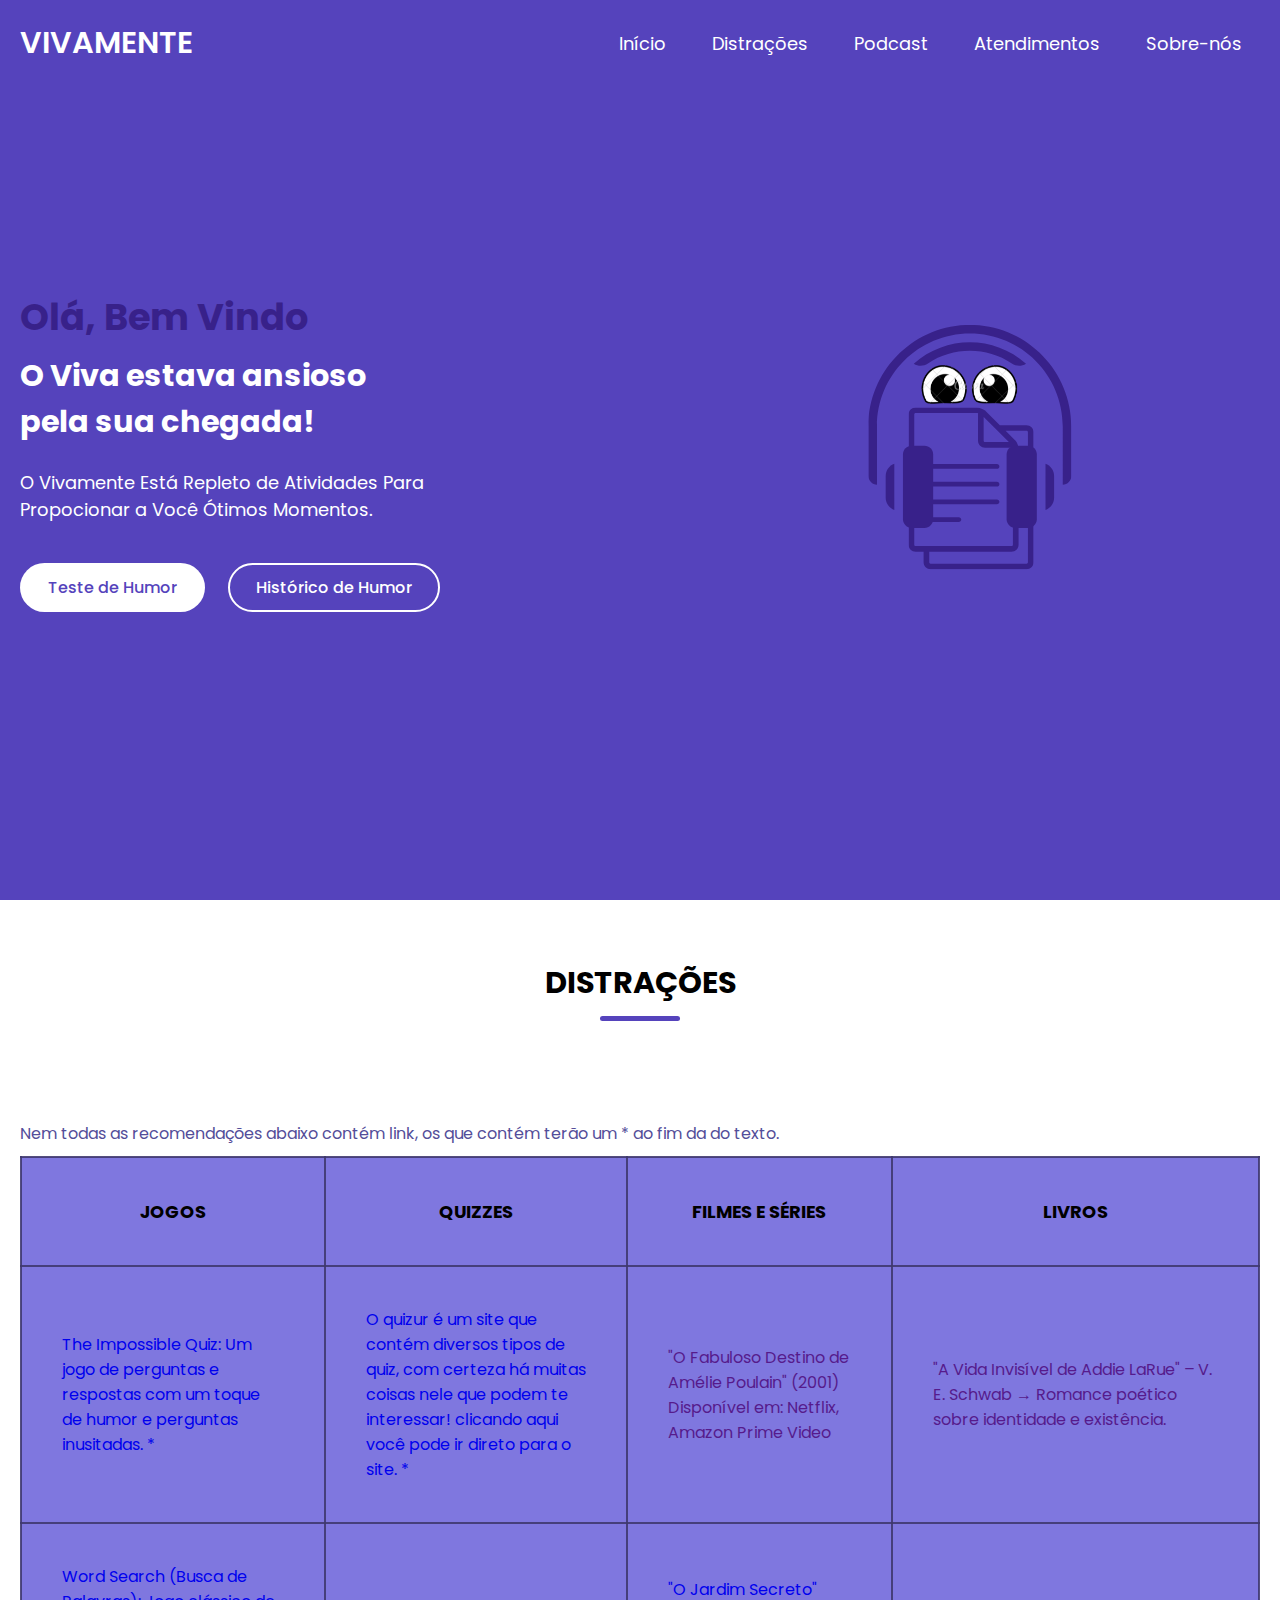
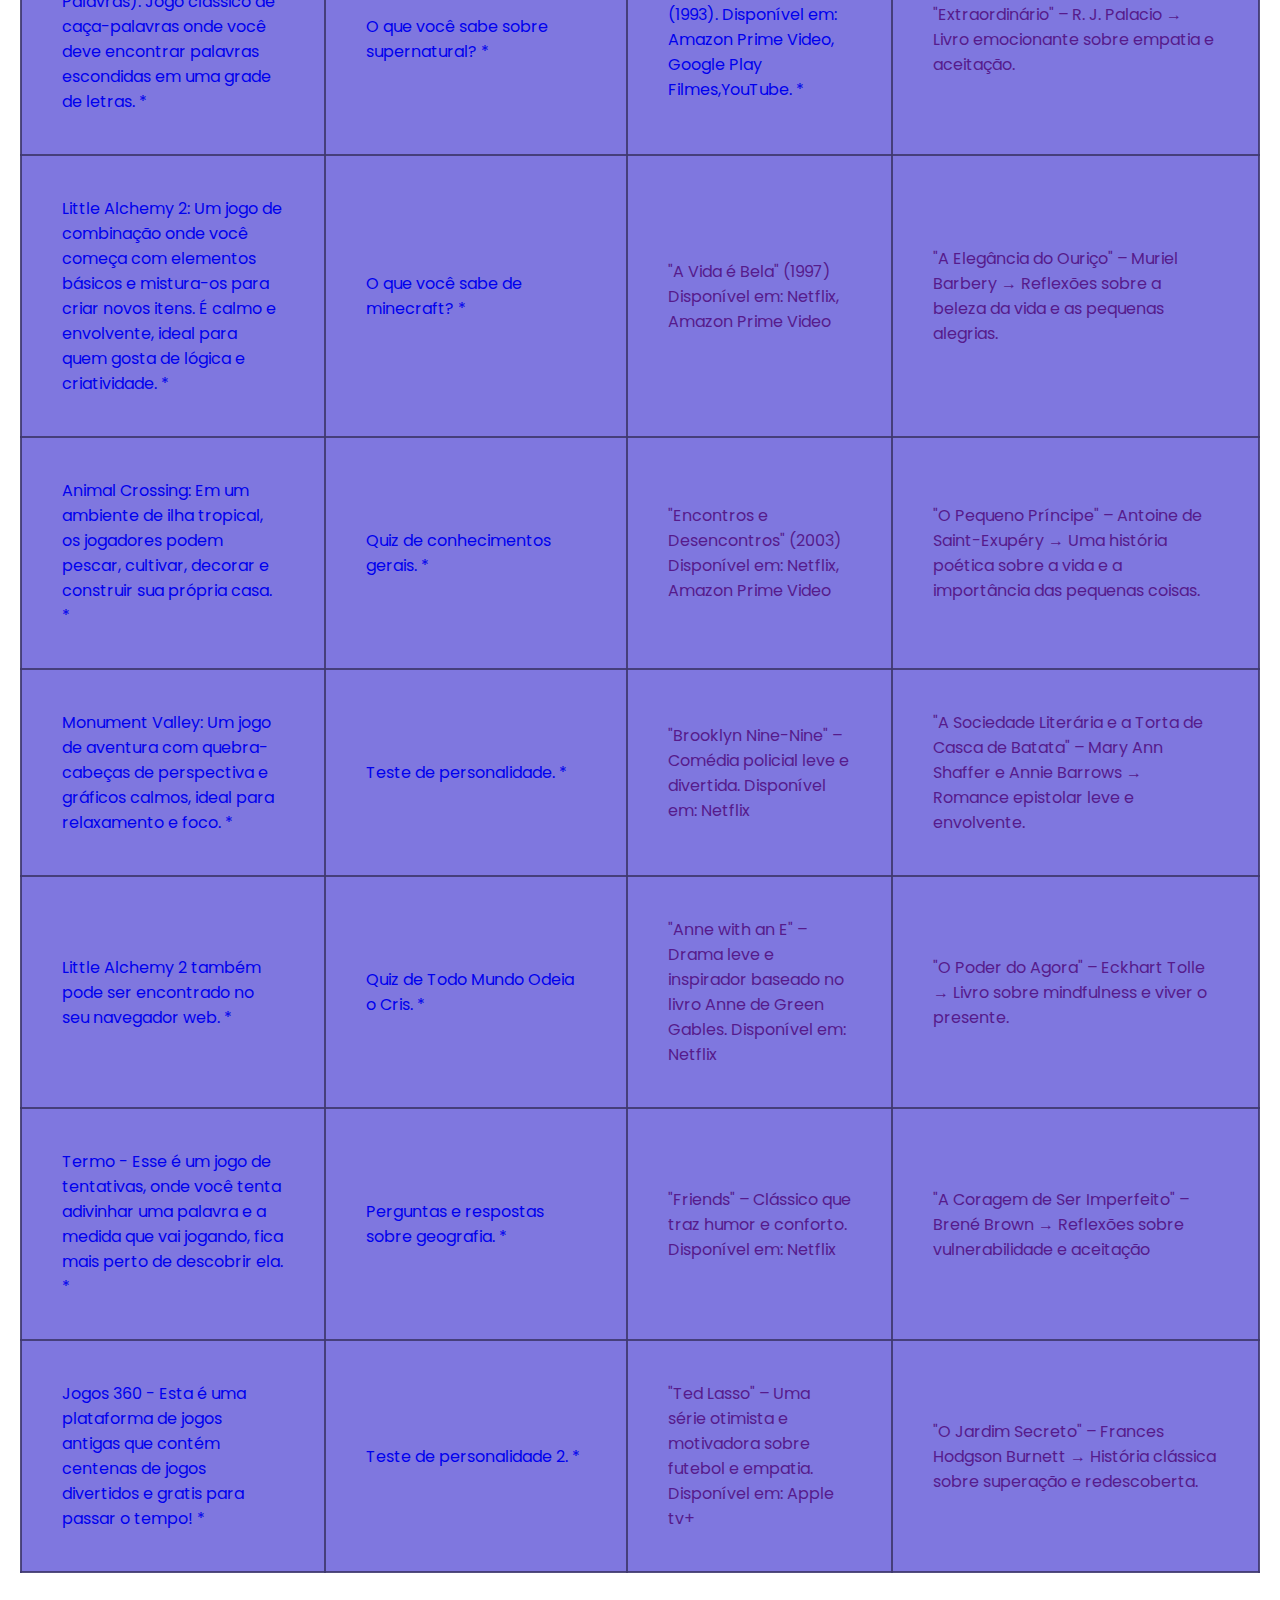
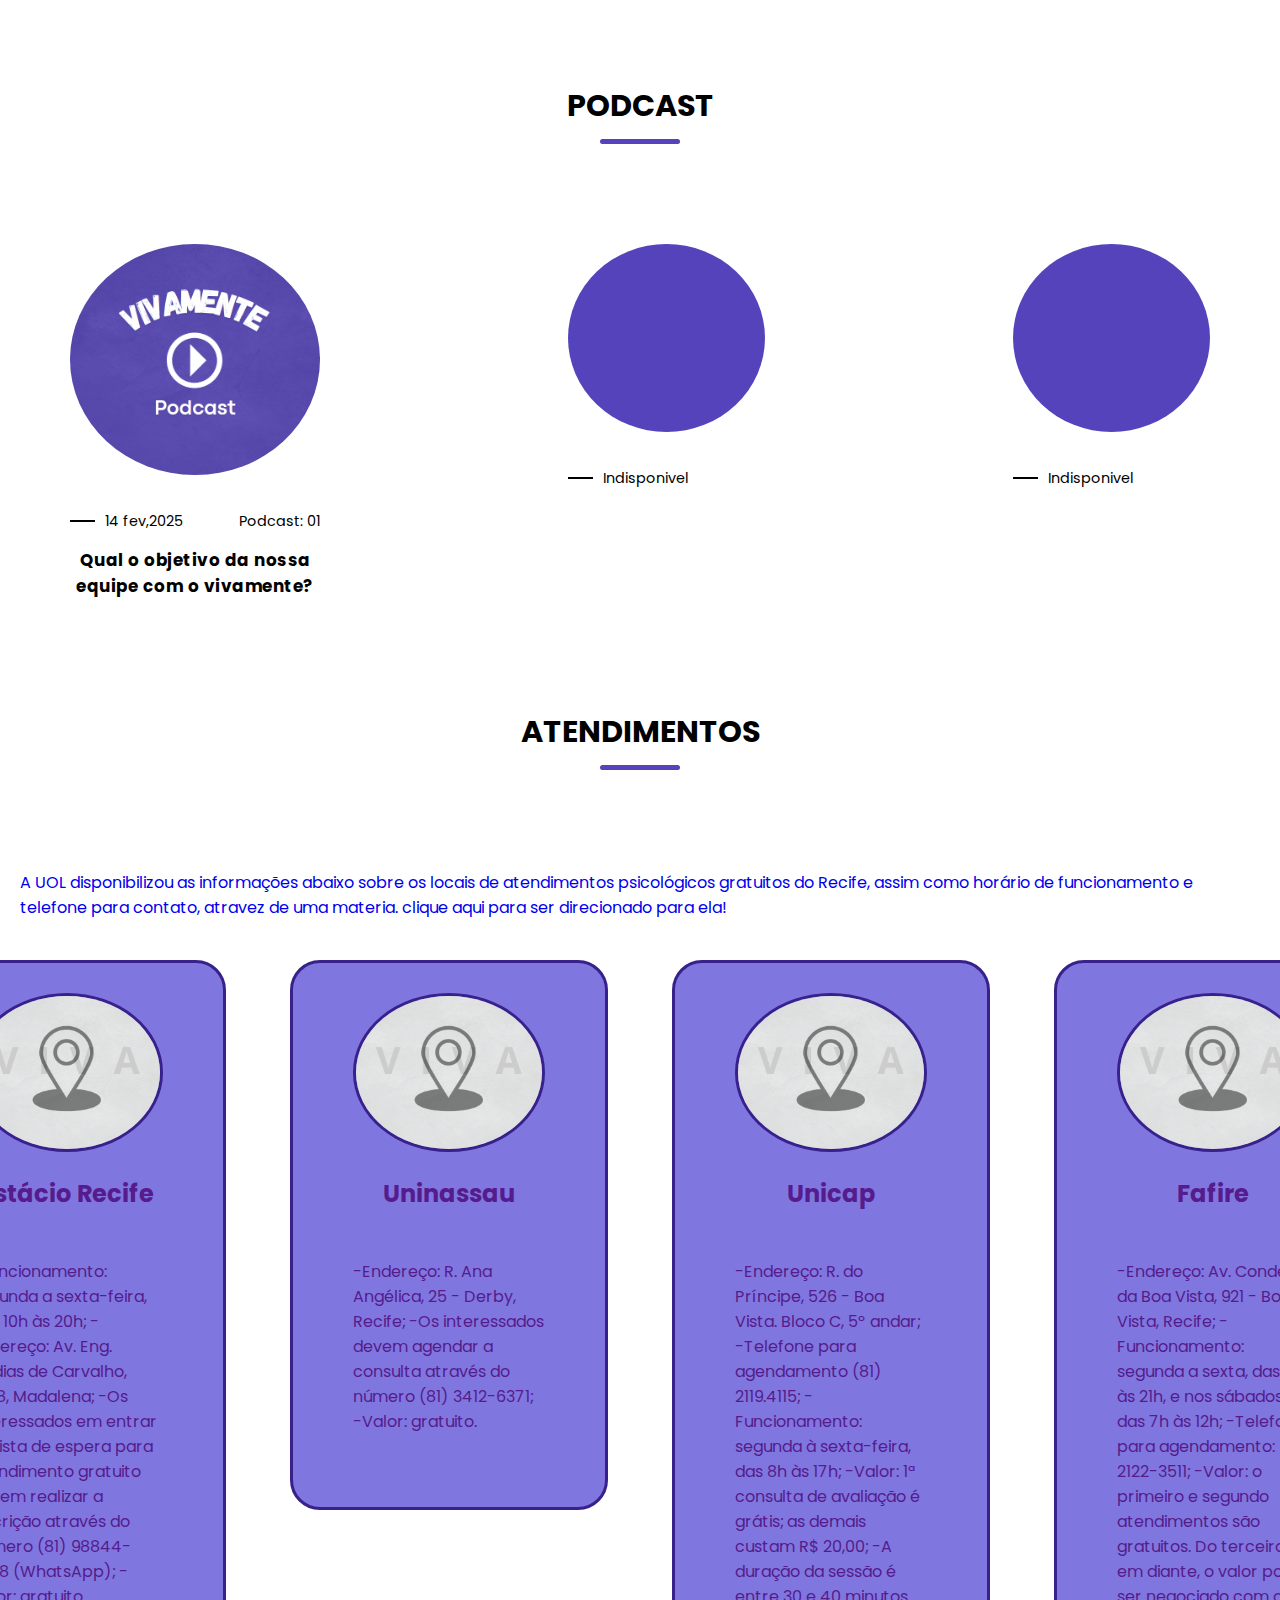
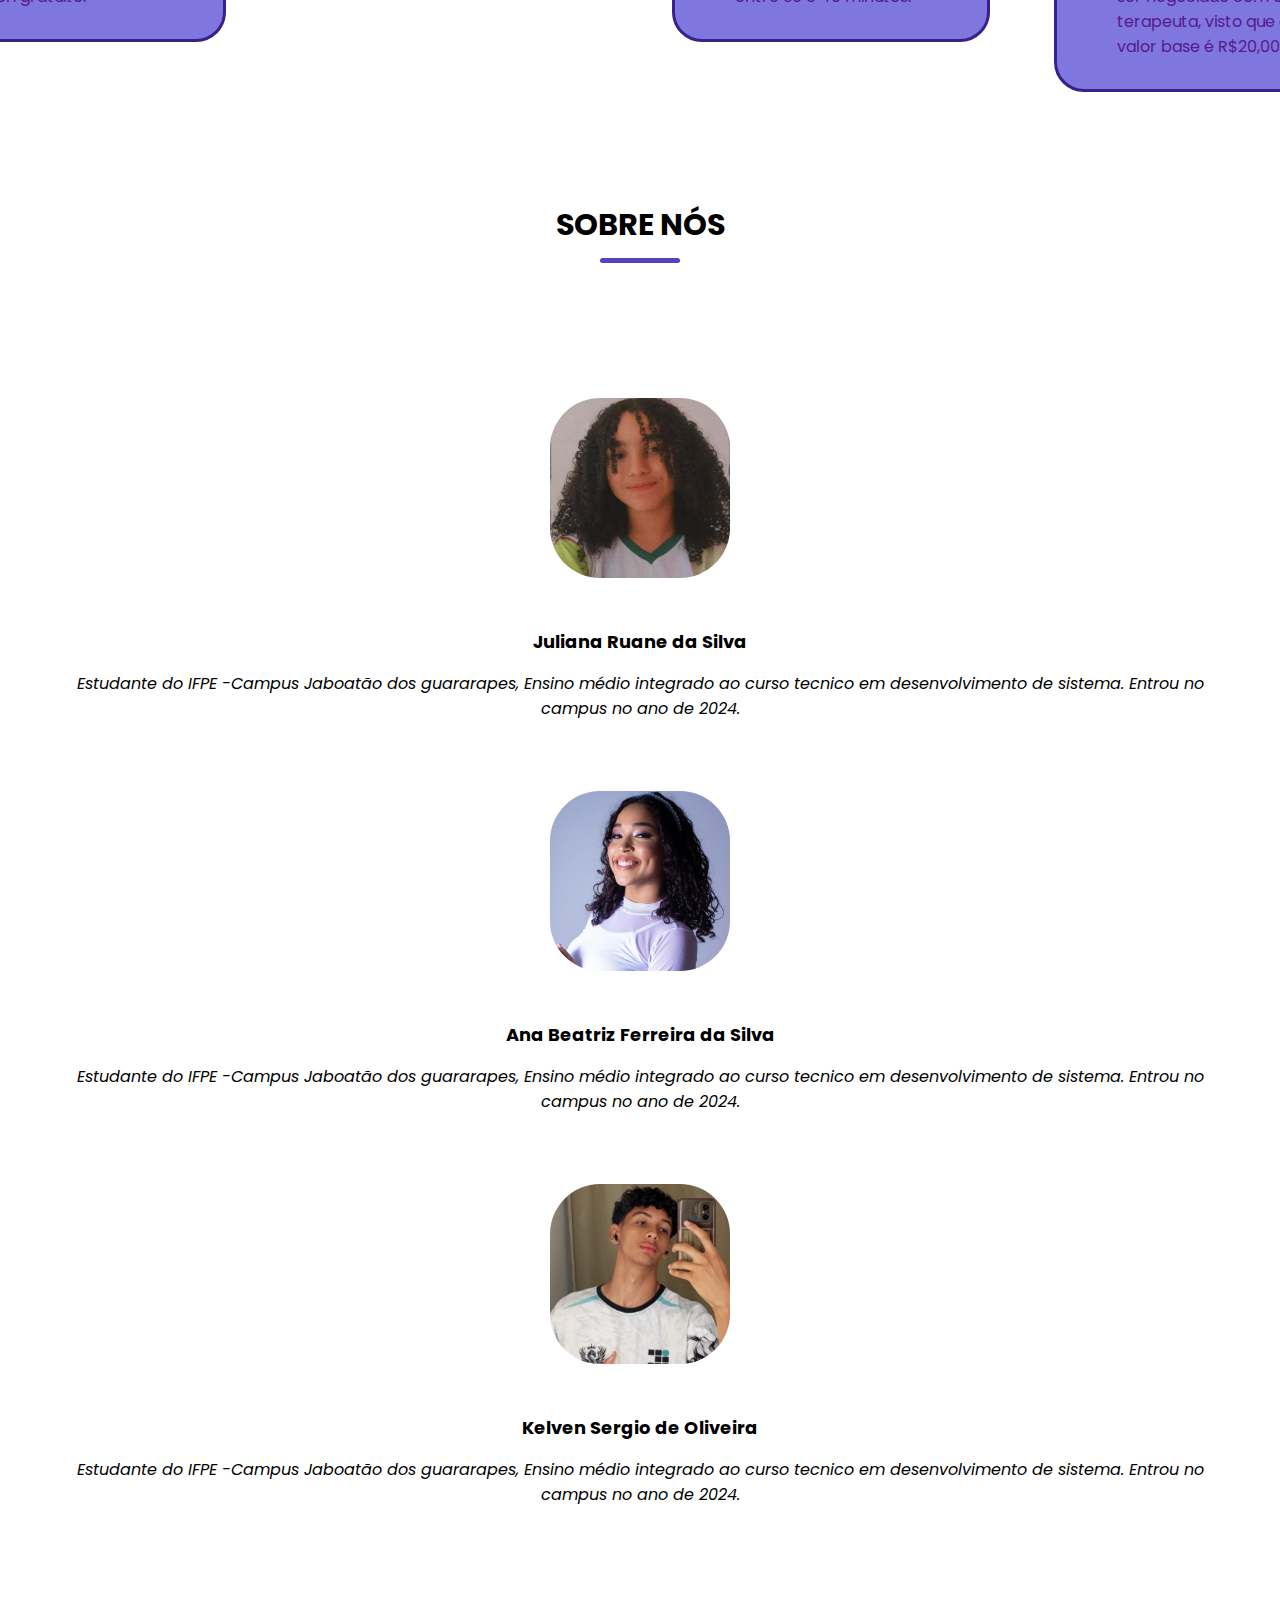
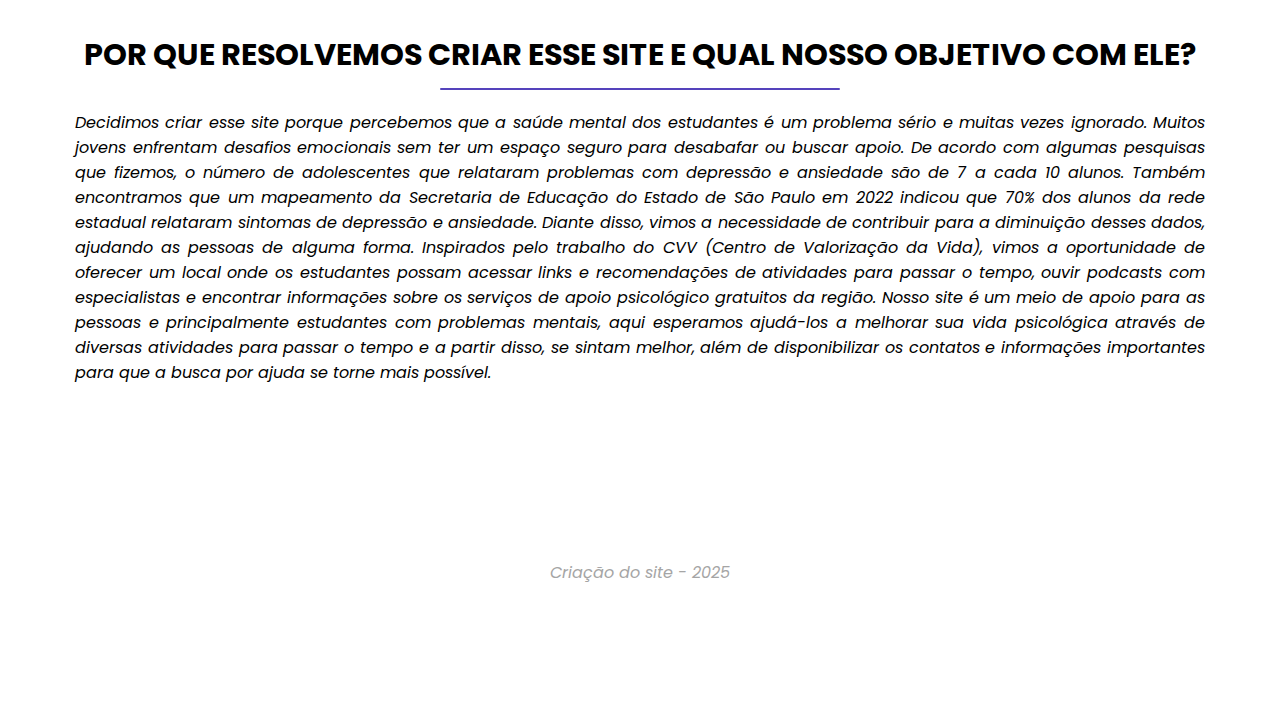
<file: index.html>
<!DOCTYPE html>
<html lang="en">
<head>
    <meta charset="UTF-8">
    <meta name="viewport" content="width=device-width, initial-scale=1.0">
    <title>Vivamente</title>
    <link rel="stylesheet" href="https://cdnjs.cloudflare.com/ajax/libs/font-awesome/6.6.0/css/all.min.css">
    <link rel="apple-touch-icon" sizes="180x180" href="/apple-touch-icon.png">
<link rel="icon" type="image/png" sizes="32x32" href="/favicon-32x32.png">
<link rel="icon" type="image/png" sizes="16x16" href="/favicon-16x16.png">
    <link rel="stylesheet" href="style.css">
</head>
<body>

    

    <!-- Header / Navbar -->
    <header>
<nav class="navbar section-content">
<a href="#Tela inicial" class="nav-logo">
<h2 class="logo-text">VIVAMENTE</h2>
</a>
<ul class="nav-menu">
<button id="menu-close-button" class="fas fa-times"></button>


    <li class="nav-item">
        <a href="#" class="nav-link">Início</a>
    </li>
    <li class="nav-item">
        <a href="#distração" class="nav-link">Distrações</a>
    </li>
    <li class="nav-item">
        <a href="#podcast" class="nav-link">Podcast</a>
    </li>
    <li class="nav-item">
        <a href="#atendimento" class="nav-link">Atendimentos</a>
    </li>
    <li class="nav-item">
        <a href="#about" class="nav-link">Sobre-nós</a>
    </li>

</ul>

<button id="menu-open-button" class="fas fa-bars"></button>

</nav>
    </header>

    
    <main>
<!-- Tela de início -->
<section class="hero-section">
    <div class="section-content">
        <div class="hero-details">
          <h2 class="title">Olá, Bem Vindo</h2>
          <h3 class="subtitle">O Viva estava ansioso pela sua chegada!</h3>
          <p class="description">O Vivamente Está Repleto de Atividades Para Propocionar a Você Ótimos Momentos.</p>

          <!--Butões-->
          <div class="buttons">
<a href="teste.html" class="button order-now">Teste de Humor</a>
<a href="#" class="button contact-us">Histórico de Humor</a>
          </div>
        </div>

        <div class="hero-image-wrapper">
            <img src="./img/viva.png" alt="Hero" class="hero-image">
        </div>
    </div>
</section>

<!--PARTE DE KELVEN-->



<!--seção Distrações-->

<section class="distracao-section" id="distração">
    <h2 class="section-title">Distrações</h2>
    <div class="section-content">
        <ul class="menu-list">


            <body>
               
        
                <table>
                    <caption>Nem todas as recomendações abaixo contém link, os que contém terão um * ao fim da do texto.</caption>
                    <thead>
                        <tr>
                            <th>JOGOS</th>
                            <th>QUIZZES</th>
                            <th>FILMES E SÉRIES</th>
                            <th>LIVROS</th>
                        
                           
            
                        </tr>
                    </thead>
            
                    
                      <tbody>
            
                        <tr>
                            <td><a href="https://www.crazygames.com/game/the-impossible-quiz" target="_blank">The Impossible Quiz: Um jogo de perguntas e respostas com um toque de humor e perguntas inusitadas. *
                                </a></td>
                            <td><a href="https://pt.quizur.com/" target="_blank">O quizur é um site que contém diversos tipos de quiz, com certeza há muitas coisas nele que podem te interessar! clicando aqui você pode ir direto para o site. *</a></td>
                            <td>"O Fabuloso Destino de Amélie Poulain" (2001)

                                Disponível em: Netflix, Amazon Prime Video</td>
                            <td>"A Vida Invisível de Addie LaRue" – V. E. Schwab → Romance poético sobre identidade e existência.
                            </td>
                        </tr>
                        <tr>
                            <td><a href="https://thewordsearch.com/" target="_blank">Word Search (Busca de Palavras): Jogo clássico de caça-palavras onde você deve encontrar palavras escondidas em uma grade de letras. *
                                </a></td>
                            <td><a href="https://pt.quizur.com/trivia/oq-voce-sabe-sobre-supernatural-1mNZm" target="_blank">O que você sabe sobre supernatural? * </a></td>
                            <td><a href="https://youtu.be/HcW8tlBUWUU?feature=shared" target="_blank">"O Jardim Secreto" (1993). 

                                Disponível em: Amazon Prime Video, Google Play Filmes,YouTube. *
                                </a></td>
                            <td>"Extraordinário" – R. J. Palacio → Livro emocionante sobre empatia e aceitação.
                                </td>
                        </tr>
                        <tr>
                            <td><a href="https://play.google.com/store/apps/details?id=com.recloak.littlealchemy2" target="_blank">Little Alchemy 2: Um jogo de combinação onde você começa com elementos básicos e mistura-os para criar novos itens. É calmo e envolvente, ideal para quem gosta de lógica e criatividade. *

                                </a></td>
                            <td><a href="https://pt.quizur.com/trivia/o-que-voce-sabe-de-minecraft-1maKN" target="_blank">O que você sabe de minecraft? *</a></td>
                            <td>"A Vida é Bela" (1997)

                                Disponível em: Netflix, Amazon Prime Video</td>
                            <td>"A Elegância do Ouriço" – Muriel Barbery → Reflexões sobre a beleza da vida e as pequenas alegrias.
                           </td>
                        </tr>
                        <tr>
                            <td><a href="https://animalcrossing.nintendo.com/new-horizons/" target="_blank">Animal Crossing: Em um ambiente de ilha tropical, os jogadores podem pescar, cultivar, decorar e construir sua própria casa. *
                                </a></td>
                            <td><a href="https://pt.quizur.com/trivia/hora-de-botar-cerebro-pra-funcionar-1mRLP" target="_blank">Quiz de conhecimentos gerais. *
                            </a></td>
                            <td>"Encontros e Desencontros" (2003)

                                Disponível em: Netflix, Amazon Prime Video</td>
                            <td>"O Pequeno Príncipe" – Antoine de Saint-Exupéry → Uma história poética sobre a vida e a importância das pequenas coisas.
                        </td>
                        </tr>
                        <tr>
                            <td><a href="https://play.google.com/store/apps/details?id=com.ustwo.monumentvalley" target="_blank">Monument Valley: Um jogo de aventura com quebra-cabeças de perspectiva e gráficos calmos, ideal para relaxamento e foco. *

                                
                                </a></td>
                            <td><a href="https://www.16personalities.com/br/teste-de-personalidade" target="_blank">Teste de personalidade. *
                            </a></td>
                            <td>"Brooklyn Nine-Nine" – Comédia policial leve e divertida.
                                Disponível em: Netflix </td>
                            <td>"A Sociedade Literária e a Torta de Casca de Batata" – Mary Ann Shaffer e Annie Barrows → Romance epistolar leve e envolvente.

                           </td>
                        </tr>
                        <tr>
                            <td><a href="https://littlealchemy2.com/" target="_blank">Little Alchemy 2 também pode ser encontrado no seu navegador web. *</a>

                            </td>
                            <td><a href="https://pt.quizur.com/trivia/todo-mundo-odeia-o-chris-1mVvG" target="_blank">Quiz de Todo Mundo Odeia o Cris. *
                            </a></td>
                            <td>"Anne with an E" – Drama leve e inspirador baseado no livro Anne de Green Gables.
                                Disponível em: Netflix</td>
                            <td>"O Poder do Agora" – Eckhart Tolle → Livro sobre mindfulness e viver o presente.

                            </td>
                        </tr>
                        <tr>
                            <td><a href="https://term.ooo/" target="_blank">Termo - Esse é um jogo de tentativas, onde você tenta adivinhar uma palavra e a medida que vai jogando, fica mais perto de descobrir ela. *
                                </a></td>
                            <td><a href="https://pt.quizur.com/list/geodesafios-jogo-de-perguntas-e-respostas-1nmBq#distração" target="_blank">Perguntas e respostas sobre geografia. *
                            </a></td>
                            <td>"Friends" – Clássico que traz humor e conforto.
                                Disponível em: Netflix </td>
                            <td>"A Coragem de Ser Imperfeito" – Brené Brown → Reflexões sobre vulnerabilidade e aceitação</td>
                        </tr>
                        <tr>
                            <td><a href="https://www.jogos360.com.br/" target="_blank"> Jogos 360 - Esta é uma plataforma de jogos antigas que contém centenas de jogos divertidos e gratis para passar o tempo! *
                                </a></td>
                            <td><a href="https://pt.quizur.com/quiz/qual-o-seu-temperamento-1ozET" target="_blank">Teste de personalidade 2. *</td>
                            <td>"Ted Lasso" – Uma série otimista e motivadora sobre futebol e empatia.
                                Disponível em: Apple tv+</td>
                            <td> "O Jardim Secreto" – Frances Hodgson Burnett → História clássica sobre superação e redescoberta. 
                            </td>
                        </tr>
            
                    </tbody>

                    <tfoot>

                    </tfoot>
                
                </table>
            </body>

     <!--  <li class="menu-item">
<h3 class="name">Jogos Online:</h3>
<p class="text">recomendação de jogos acessiveis e de sites confiavéis</p>
</li>

        <li class="menu-item">
            <h3 class="name">Quiz:</h3>
            <p class="text">recomendação de jogos acessiveis e de sites confiavéis</p>
            </li>

                    <li class="menu-item">
                        <h3 class="name">Filmes e Séries:</h3>
                        <p class="text">recomendação de jogos acessiveis e de sites confiavéis</p>
                          </li>

                          <li class="menu-item">
                            <h3 class="name">Livros:</h3>
                            <p class="text">recomendação de jogos acessiveis e de sites confiavéis</p>
                          </li>

                          <li class="menu-item">
                            <h3 class="name">Músicas:</h3>
                            <p class="text">recomendação de jogos acessiveis e de sites confiavéis</p>
                          </li>

                          <li class="menu-item">
                            <h3 class="name">Outros:</h3>
                            <p class="text">recomendação de jogos acessiveis e de sites confiavéis</p>
                          </li>
                        </section>-->

<!--Seção Podcast-->
<section class="podcast" id="podcast">
    <h2 class="section-title">Podcast</h2>
    <ul class="podcast-list">

        <!--podcast1-->
        <li class="geral">

            <a href="audio/audio.mp3" class="podcast-card"> 

<figure class="card-banner">
<img src="./img/pod1.png" alt="podcast">
<div class="carde-banner-icon">
    <icon-icon name="play"></icon-icon>
</div>
</figure>

<div class="card-content">
    <div class="card-meta">
        <time datetime="data">14 fev,2025</time>

        <p class="pod-epi">Podcast: 01</p>
    </div>

    <h3 class="card-title">Qual o objetivo da nossa equipe com o vivamente?</h3>
</div>

            </a>
        </li>

        <!--podcast2-->
        <li class="geral">

            <a href="#podcast" class="podcast-card"> 

<figure class="card-banner">
<img src="./img/podcast2.png" alt="podcast">
<div class="carde-banner-icon">
    <icon-icon name="play"></icon-icon>
</div>
</figure>

<div class="card-content">
    <div class="card-meta">
        <time datetime="data">Indisponivel</time>

        <p class="pod-epi"></p>
    </div>

    <h3 class="card-title"></h3>
</div>

            </a>
        </li>

        <!--podcast3-->
        <li class="geral">

            <a href="#podcast" class="podcast-card"> 

<figure class="card-banner">
<img src="./img/podcast3.png" alt="podcast">
<div class="carde-banner-icon">
    <icon-icon name="play"></icon-icon>
</div>
</figure>

<div class="card-content">
    <div class="card-meta">
        <time datetime="data">Indisponivel</time>

        <p class="pod-epi"></p>
    </div>

    <h3 class="card-title"></h3>
</div>

            </a>
        </li>

    </ul>
</section>



<!--Seção Atendimentos-->
<section class="testimonials" id="atendimento">
<div class="testimonials-box">
    <h2 class="section-title">Atendimentos</h2>
   <a href="https://jc.ne10.uol.com.br/pernambuco/2021/09/13041254-setembro-amarelo-saiba-onde-fazer-terapia-com-psicologos-gratuitos-ou-a-precos-populares-no-recife.html"> <caption>A UOL disponibilizou as informações abaixo sobre os locais de atendimentos psicológicos gratuitos do Recife, assim como horário de funcionamento e telefone para contato, atravez de uma materia. clique aqui para ser direcionado para ela!</caption></a>

   <!--ficha 1-->
    <a href="https://maps.app.goo.gl/YH1SgNj3iVb13SR67">

    <div class="wrapper">
        
<div class="testimonials-item">
<img src="img/atd.png" alt="">
<h2>Estácio Recife</h2>
<div class="rating">
    
</div>
<p>
    -Funcionamento: segunda a sexta-feira, das 10h às 20h;
    -Endereço: Av. Eng. Abdias de Carvalho, 1678, Madalena;
    -Os interessados em entrar na lista de espera para atendimento gratuito devem realizar a inscrição através do número (81) 98844-9538 (WhatsApp);
    -Valor: gratuito.
</p>
</div>
</a>
<!--ficha 2-->
<a href="https://maps.app.goo.gl/1xD9BugpY8LeBegK6">
<div class="testimonials-item">
    <img src="img/atd.png" alt="">
    <h2>Uninassau</h2>
    <div class="rating">
        
    </div>
    <p>
    -Endereço: R. Ana Angélica, 25 - Derby, Recife;
    -Os interessados devem agendar a consulta através do número (81) 3412-6371;
    -Valor: gratuito.

    </p>
    </div>
</a>
<!--Sficha 3-->
<a href="https://maps.app.goo.gl/49feV5LhYs9FMPSM8">

    <div class="testimonials-item">
        <img src="img/atd.png" alt="">
        <h2>Unicap</h2>
        <div class="rating">
            
        </div>
        <p>
    -Endereço: R. do Príncipe, 526 - Boa Vista. Bloco C, 5º andar;
    -Telefone para agendamento (81) 2119.4115;
    -Funcionamento: segunda à sexta-feira, das 8h às 17h;
    -Valor: 1ª consulta de avaliação é grátis; as demais custam R$ 20,00;
    -A duração da sessão é entre 30 e 40 minutos.

        </p>
        </div>
</a>
        <!--Sficha 4-->
        <a href="https://maps.app.goo.gl/qZQTNM6tBhbmnfYJ9">

        <div class="testimonials-item">
            <img src="img/atd.png" alt="">
            <h2>Fafire</h2>
            <div class="rating">
                
            </div>
            <p>
                
    -Endereço: Av. Conde da Boa Vista, 921 - Boa Vista, Recife;
    -Funcionamento: segunda a sexta, das 7h às 21h, e nos sábados das 7h às 12h;
    -Telefone para agendamento: (81) 2122-3511;
    -Valor: o primeiro e segundo atendimentos são gratuitos. Do terceiro em diante, o valor pode ser negociado com o terapeuta, visto que o valor base é R$20,00.

            </p>
            </div>

    </div>
</a>
</div>
</section>


<!--seção sobre nós-->
<section class="about-section" id="about">
    <h2 class="section-title">Sobre Nós</h2>

    <div class="section-content">
        <!--<a href="https://jc.ne10.uol.com.br/pernambuco/2021/09/13041254-setembro-amarelo-saiba-onde-fazer-terapia-com-psicologos-gratuitos-ou-a-precos-populares-no-recife.html"> <caption>A UOL disponibilizou as informações abaixo sobre os locais de atendimentos psicológicos gratuitos do Recife, assim como horario de funcionamento e telefone para contato, atravez de uma materia. clique aqui para ser direcionado para ela!</caption></a>-->

        <div class="slider-container">
            <div class="slider-wrapper">
                <ul class="about-list">

                  <li class="about">
                    <img src="./img/jugit.jpg" alt="juli" class="user-image">
                    <h3 class="name">Juliana Ruane da Silva</h3>
                    <i class="feedback1">Estudante do IFPE -Campus Jaboatão dos guararapes,
                         Ensino médio integrado ao curso tecnico em desenvolvimento de sistema. Entrou no campus no ano de 2024.</i>
                  </li>  

                  <li class="about">
                    <img src="./img/ana.jpg" alt="ana" class="user-image">
                    <h3 class="name">Ana Beatriz Ferreira da Silva</h3>
                    <i class="feedback1">Estudante do IFPE -Campus Jaboatão dos guararapes,
                        Ensino médio integrado ao curso tecnico em desenvolvimento de sistema. Entrou no campus no ano de 2024.</i>
                  </li>  

                  <li class="about">
                    <img src="./img/kel.jpg" alt="kel" class="user-image">
                    <h3 class="name">Kelven Sergio de Oliveira</h3>
                    <i class="feedback1">Estudante do IFPE -Campus Jaboatão dos guararapes,
                        Ensino médio integrado ao curso tecnico em desenvolvimento de sistema. Entrou no campus no ano de 2024.</i>
                  </li>  

                  <li class="about">
                    <h1 class="objetivo">Por que resolvemos criar esse site e qual nosso objetivo com ele?</h1>
                     <i class="feedback">Decidimos criar esse site porque percebemos que a saúde mental dos estudantes é um problema sério e muitas vezes ignorado. Muitos jovens enfrentam desafios emocionais sem ter um espaço seguro para desabafar ou buscar apoio. De acordo com algumas pesquisas que fizemos, o número de adolescentes que relataram problemas com depressão e ansiedade são de 7 a cada 10 alunos. Também encontramos que um mapeamento da Secretaria de Educação do Estado de São Paulo em 2022 indicou que 70% dos alunos da rede estadual relataram sintomas de depressão e ansiedade. Diante disso, vimos a necessidade de contribuir para a diminuição desses dados,  ajudando as pessoas de alguma forma. Inspirados pelo trabalho do CVV (Centro de Valorização da Vida), vimos a oportunidade de oferecer um local onde os estudantes possam acessar links e recomendações de atividades para passar o tempo, ouvir podcasts com especialistas e encontrar informações sobre os serviços de apoio psicológico gratuitos da região. Nosso site é um meio de apoio para as pessoas e principalmente estudantes com problemas mentais, aqui esperamos ajudá-los a melhorar sua vida psicológica através de diversas atividades para passar o tempo e a partir disso, se sintam melhor, além de disponibilizar os contatos e informações importantes para que a busca por ajuda se torne mais possível. 

                     </i>

                     <i class="ano"> Criação do site - 2025

                  </li> 
                  
                </ul>
            </div>
        </div>
    </div>
  
</section>




        </ul>
    </div>
</section>
    </main>

    <script src="script.js"></script>
</body>
</html>
</file>
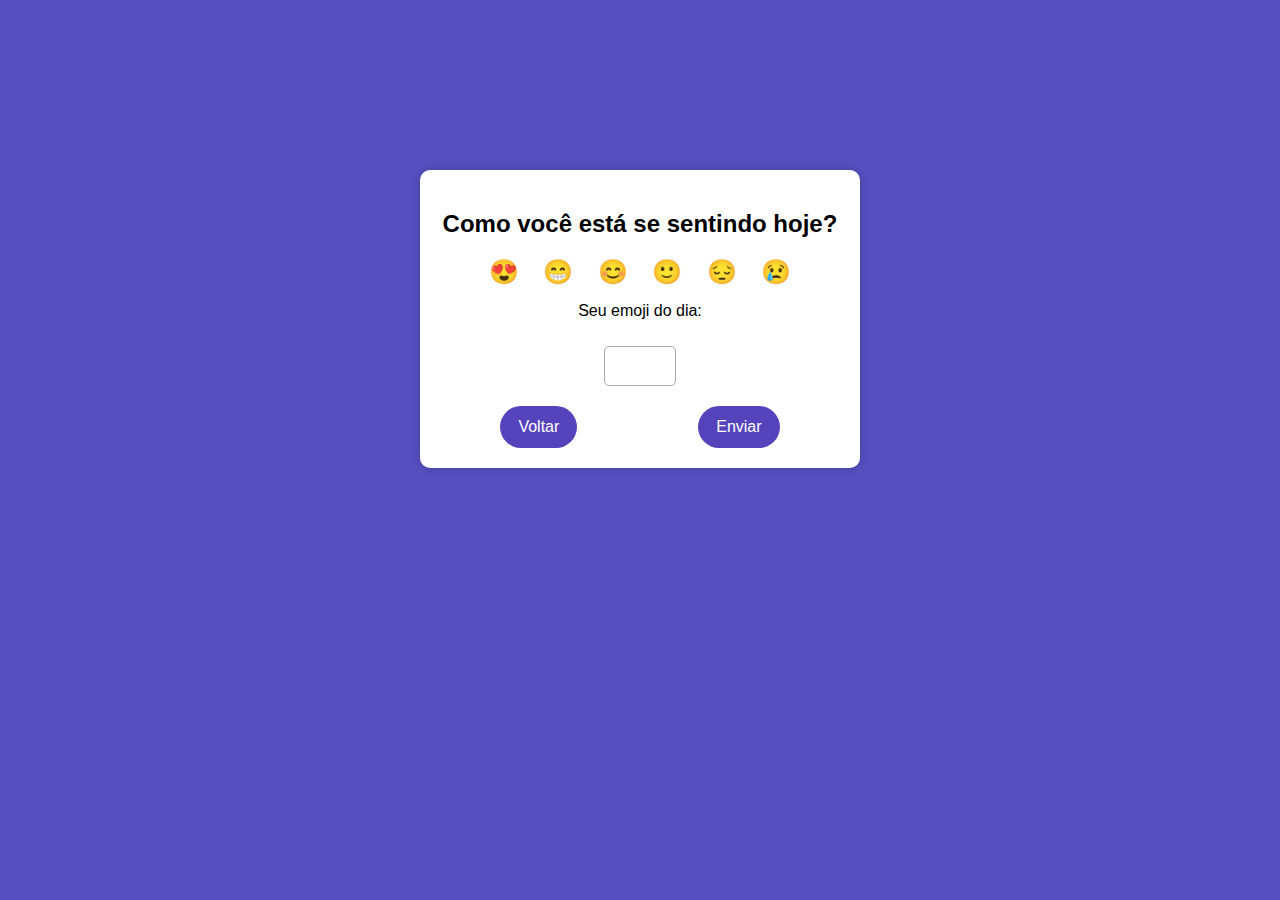
<file: teste.html>
<!DOCTYPE html>
<html lang="pt">
<head>
    <meta charset="UTF-8">
    <meta name="viewport" content="width=device-width, initial-scale=1.0">
    <title>Teste de Humor</title>
    <style>
        body {
            font-family: Arial, sans-serif;
            text-align: center;
            background-color: #554fc0;
        }

        /* Caixa branca onde fica as coisas */
        .caixaBranca {
            margin-top: 240px;
            margin: 170px auto;
            padding: 20px;
            background: white;
            border-radius: 10px;
            box-shadow: 0 0 10px rgba(0, 0, 0, 0.2);
            width: 80%;
            max-width: 400px;
        }

        /* Botões de emoji */
        .emoji-btn {
            font-size: 24px;
            cursor: pointer;
            padding: 10px;
            border-radius: 10px;
            transition: 0.3s;
        }

        .emoji-btn:hover, .emoji-btn.selected {
            border: 2px solid #7b68ee;
            background-color: #f3f3f3;
        }

        /* Caixa de texto onde o emoji selecionado aparece */
        #selecaoEmoji {
            font-size: 24px;
            font-weight: bold;
            margin-top: 10px;
            padding: 5px;
            width: 60px;
            border: 1px solid #aaa;
            border-radius: 5px;
            text-align: center;
        }

        /* Div para os botões */
        .botoes {
            margin-top: 20px;
            display: flex;
            justify-content: space-around;
        }

        .botao {
            padding: 12px 18px;
            color: white;
            background: #5543bc;
            border: none;
            border-radius: 30px;
            cursor: pointer;
            font-size: 16px;
            transition: 0.3s;
            text-decoration: none;
            display: inline-block;
        }

        .botao:hover {
            background: rgb(75, 61, 169);
        }
    </style>
</head>
<body>

    <div class="caixaBranca">
        <h2>Como você está se sentindo hoje?</h2>

        <!-- Lista de Emojis -->
        <div>
            <span class="emoji-btn" onclick="selecionarEmoji('😍')">😍</span>
            <span class="emoji-btn" onclick="selecionarEmoji('😁')">😁</span>
            <span class="emoji-btn" onclick="selecionarEmoji('😊')">😊</span>
            <span class="emoji-btn" onclick="selecionarEmoji('🙂')">🙂</span>
            <span class="emoji-btn" onclick="selecionarEmoji('😔')">😔</span>
            <span class="emoji-btn" onclick="selecionarEmoji('😢')">😢</span>
        </div>

        <!-- Mostra o emoji escolhido -->
        <p>Seu emoji do dia:</p>
        <input type="text" id="selecaoEmoji" readonly>

        <!-- Botões -->
        <div class="botoes">
            <a href="index.html" class="botao">Voltar</a>  
            <button class="botao" onclick="enviarEmoji()">Enviar</button>
        </div>
    </div>

    <script>
        function selecionarEmoji(emoji) {
            document.getElementById("selecaoEmoji").value = emoji;
        }

        function enviarEmoji() {
            let emoji = document.getElementById("selecaoEmoji").value;
            if (emoji) {
                alert("Você escolheu: " + emoji);
            } else {
                alert("Escolha um emoji antes de enviar!");
            }
        }
    </script>

</body>
</html>
</file>
<file: style.css>
/*Lugar de importação da fonte*/
@import url('https://fonts.googleapis.com/css2?family=Poppins:ital,wght@0,400;0,700;1,400;1,500;1,600&display=swap');

* {
    /*magens da tela*/
    margin: 0;
    padding: 0;
    box-sizing: border-box;
    font-family: "Poppins", serif;
}

/*PADRONIZAÇÃO GERAL - CONTROLE DE PADRÃO AQUI*/
:root {
/*paleta de cor*/
--white-color: #fff;
--dark-color: rgb(0, 0, 0);
--primary-color: #5543bc ;
--secondary-color: #38218a;
--ligth-pink-color: #fff;
--medium-gray-color: #d3b5fd;

/*tamanho da fonte*/
--font-size-s: 0.9rem;
--font-size-n: 1rem;
--font-size-m: 1.12rem;
--font-size-l: 1.5rem;
--font-size-xl: 1.9rem;
--font-size-xxl: 2.3rem;

/*peso da fonte*/
--font-weight-normal:400;
--font-weight-medium:500;
--font-weight-semibold:600;
--font-weight-bold:700;

/*raio(curvatura) da borda*/
--border-radius-s: 8px;
--border-radius-m: 30px;
--border-radius-circle: 50px;

/*largura máxima do site*/
--site-max-width: 1300px;

}


html{
    scroll-behavior: smooth;
}

/*Tela inicial Geral - !Estilo para todo o site! */
ul {
   list-style: none; 
}

a{
text-decoration: none;
}

button {
    cursor: pointer;
    border: none;
    background: none;
}

igm {
width: 100%;
}

.section-content{
margin: 0 auto;
padding: 0 20px;
max-width: var(--site-max-width)
}

/*estilo do Menu/navbar*/
 header {
position: fixed;
width: 100%;
z-index: 5;
background: var(--primary-color);
}

header .navbar {
display: flex;
padding: 20px;
align-items:center;
justify-content: space-between;

}

.navbar .nav-logo .logo-text {
    color: var(--white-color);
    font-size: var(--font-size-xl);
    font-weight: var(--font-weight-semibold);
}

.navbar .nav-menu {
display: flex;
gap: 10px;

}

.navbar .nav-menu .nav-link {
    padding: 10px 18px;
    color: var(--white-color);
    font-size: var(--font-size-m);
    border-radius: var(--border-radius-m);
    transition: 0.3s ease;
}

.navbar .nav-menu .nav-link:hover {
    color: var(--primary-color);
    background: var(--white-color);
}

.navbar :where(#menu-close-button, #menu-open-button){
display: none;


}

/*Seção do Heroi? ,_, (é a tela inicial rsrs)*/

.hero-section {
    min-height: 100vh;
background: var(--primary-color);
}

.hero-section .section-content {
    display: flex;
    align-items: center;
    min-height: 100vh;
    color: var(--white-color);
    justify-content: space-between;
}

.hero-section .hero-details .title{
    font-size: var(--font-size-xxl);
    color: var(--secondary-color);

   
}

.hero-section .hero-details .subtitle{
    margin-top: 8px;
    max-width: 50%;
    font-size: var(--font-size-xl);
    font-weight: ]var(--font-weight-semibold);
}

.hero-section .hero-details .description{
   max-width: 65%;
   margin: 24px 0 40px; 
font-size: var(--font-size-m);
}

.hero-section .hero-details .buttons{

display: flex;
gap: 23px;
}

.hero-section .hero-details .button {
padding: 10px 26px;
border: 2px solid transparent;
color: var(--primary-color);
border-radius: var(--border-radius-m);
background: var(--white-color);
font-weight: var(--font-weight-medium);
transition: 0.3s ease;
}

.hero-section .hero-details .button:hover,
.hero-section .hero-details .contact-us{
color: var(--white-color);
border-color: var(--white-color);
background: transparent;

}

.hero-section .hero-details .contact-us:hover{
    color: var(--secondary-color);
    border-color: var(--white-color);
    background: var(--white-color);
}

.hero-section .hero-image-wrapper{
    max-width: 500px;
    margin-right: 40px;

}


/*menu lateral adaptavel*/
@media screen and (max-width: 900px){

    :root{
        --font-size-m: 1rem;
        --font-size-l: 1.3rem;
        --font-size-xl: 1.5rem;
        --font-size-xxl: 1.8rem;
    }

    body.show-mobile-menu header::before{
        content:"";
        position: fixed;
        left: 0;
        top: 0;
        height: 100%;
        width: 100%;
        backdrop-filter: blur(5px);
        background: rgba(17, 1, 27, 0.167);

    }

    .navbar :where(#menu-close-button, #menu-open-button){
        display: block;
font-size: var(--font-size-l);
    }

    .navbar #menu-close-button{
        position: absolute;
        right: 30px;
        top: 30px;
    }

    .navbar #menu-open-button{
        color: var(--white-color);
    }

    .navbar .nav-menu .nav-link:hover {
        color: var(--white-color);
        background: var(--primary-color);
    }

    .navbar .nav-menu  {
display:block;
position: fixed;
left:-300px;
top: 0;
width: 300px;
height: 100%;
display: flex;
flex-direction: column;
align-items: center;
padding-top: 100px;
background: var(--white-color);
transition: left 0.2s ease;
    }

    body.show-mobile-menu .navbar .nav-menu{
        left: 0;

    }

    .navbar .nav-menu .nav-link {
        color: var(--dark-color);
        display:block;
        margin-top: 17px;
        font-size: var(--font-size-l);
    }

    .hero-section .section-content {
        gap: 50px;
        text-align: center;
        padding: 30px 20px 20px;
        flex-direction: column-reverse;
        justify-content: center;
    }

    .hero-section .hero-details :is(.subtitle, .description){
max-width: 100%;
    }

    .hero-section .hero-details .buttons{

    justify-content: center;
    }

    .hero-section .hero-image-wrapper{
max-width: 270px;
margin-right: 0px;
        }

}

/*seção distrações*/

    table td, table th{
        border: 2px solid #3f386ee3 ;
    padding: 40px;

    }

    table th{
        font-size: var(--font-size-m);
    }

    table td{    cursor: pointer;
        text-decoration: none;

    }

    table th, table td {
background: #7f77df;
/*text-align: left;*/
    }

    table {
border-collapse: collapse;
width: 100%;

}

    table caption {
        caption-side: top;
        text-align: left;
    margin-bottom: 10px;
    font-size: var(--font-size-n);
    color: #534d99;
    }
    

/*.distracao-section .menu-list {

display: flex;
flex-wrap: wrap;
gap: 110px;
align-items: center;
justify-content: space-between;
}

.distracao-section .menu-list .menu-item {
  
    display: flex;
    align-items: center;
    text-align: center;
    flex-direction: column;
    justify-content: space-between;
    width: calc(100% / 3 - 110px);

}

.distracao-section .menu-list .name{
  
    padding: 50px 0 20px;
    font-size: var(--font-size-l);
}

@media  screen and (max-width: 640px) {
.distracao-section .menu-list{
gap: 60px;
}

.distracao-section .menu-list .menu-item{
    width: 100%;
    }
}*/

/*Seção podcast*/



.podcast{
    padding: 50px;
}

.podcast-list{
    display: flex;
    gap: 100px;
    text-align: center;
   
    justify-content: space-between;
 
}

.podcast-card{    border-radius: 4px;
}

.card-banner{
    position: relative;
    border-radius: 8px;
    overflow: hidden;
    margin-bottom: 30px;
z-index: 1;
}

.card-banner::before{
    content: "";
    position: absolute;
    inset: 0;
}

.podcast-card:is(:hover, :focus) .card-banner::before{
    background: rgba(255, 255, 255, 0.285);
}

.card-banner img{
width: 100%;
border-radius: 100%;
}

/* NÃO FUNCIONOU
.carde-banner-icon {
    position: absolute;
    bottom: 20px;
    right: 20px;
    width: 50px;
    height: 50px;
    display: grid;
    place-items: center;
    color: var(--primary-color);
    border: 2px solid var(--primary-color);
    border-radius: var(--border-radius-m);
    font-size: 20px;
    transition: 0.25s ease-in-out;
}*/

.podcast-card:is(:hover, :focus) .carde-banner-icon {
    background-color: var(--primary-color);
    color: var(--primary-color)

    
}

.card-meta{
    position: relative;
    display: flex;
    justify-content: space-between;
    align-items: center;
    gap: 20px;
    color: var(--dark-color);
    font-size: var(--font-size-s);
    margin-left: 35px;
    margin-bottom: 15px;

}

.card-meta::before{
content: "";
position: absolute;
top: 50%;
left: -35px;
transform: translateY(-2px);
width: 25px;
height: 2px;
background: var(--dark-color);

}

.card-title {
    position: relative;
    text-decoration: none;
    letter-spacing: 0.5px;
    padding: 0 10px;


    display: inline;
    padding: 3px 0;
    color: var(--dark-color);
    background-position: 0 95%;
    background-repeat: no-repeat;
    background-size: 0 2px;
}

.card-title:after{
    content:"";
    position: absolute;
    background-color: var(--primary-color);
    height: 4px;
    width: 0%;
    left: 0;
bottom: -28px;
transition: 0.4s;


}

.card-title:hover:after{
    width: 100%;

}


.podcast-card:is(:hover, :focus) .card-title {
background-size: 100% 2px;


}


@media (min-width: 550px){
    .podcast .geral{
        max-width: 250px;
       font-size: var(--font-size-s);
    }
}

.geral {max-width: 680px;}

.podcast-list{grid-template-columns: 1fr 1fr;}










/*.podcast .podcast-list{
    display: flex;
flex-wrap: wrap;
gap: 110px;
align-items: center;
justify-content: space-between;
}
.podcast .podcast-list .geral{
    display: flex;
    align-items: center;
    text-align: center;
    flex-direction: column;
    justify-content: space-between;
    width: calc(100% / 3 - 110px);


}*/


/*Seção ATENDIMENTOS*/

.testimonials {
  

}

.testimonials-box{

    background-size: cover;
display: flex;
align-items: center;
justify-content: center;
flex-direction: column;

}

.testimonials .heading {
    margin-bottom: 5rem;
}

.testimonials-box img{

    width: 12rem;
    border-radius: 50%;
    border: 3px solid var(--secondary-color);
    /*box-shadow: 0 0 25px var(--secondary-color);*/
}

.wrapper{
   display: grid;
   grid-template-columns: repeat(4, 1fr);
   gap: 4rem;
}

.testimonials-item{
    margin-top: 40px;
    min-height: 550px;
    max-width: 450px;
    background: #7f77df;
    border: 3px solid var(--secondary-color);
    border-radius: var(--border-radius-m);
    padding: 30px 60px;
    cursor: pointer;
    display: flex;
    flex-direction: column;
    align-items: center;
    
    text-align: center;
    gap: 1.5rem;
    color: #561b8c;
    transition: 0.4s ease-in-out;
}

.testimonials-item:hover{

 color: white;
    background-color: var(--primary-color);
   border: 3px solid black;
   transform: translateY(-10px)scale(1.07);
   /*box-shadow: 0 0 20px var(--primary-color);*/
}








/*Seção sobre nós*/
.section-title{
    text-align: center;
    padding: 60px 0 100px;
    text-transform: uppercase;
    font-size: var(--font-size-xl);
}

.section-title::after{
    content: "";
    width: 80px;
    height: 5px;
    display:block;
margin: 10px auto 0;
border-radius: var(--border-radius-s);
    background: var(--primary-color);
}

.about-section {
    padding: 50px 0 100px;
    background: var(--ligth-pink-color);
}

.about-section .about {
    
    display: flex;
    padding: 35px;
    text-align: center;
    flex-direction: column;
    align-items: center;

}



.about-section .about .user-image {
width: 180px;
height: 180px;
object-fit: cover;
margin-bottom: 50px;
border-radius:var(--border-radius-circle);
cursor: zoom-in;
transition: 0.4s ease;
}

.about-section .about:hover .user-image{
    transform: scale(1.2);
}

    .about-section .about .name{
margin-bottom: 16px;
font-size: var(--font-size-m);

    }

    .about-section .about .feedback{
        line-height: 25px;
    }

    .about-section .about .objetivo {
        text-align: center;
        padding: 55px 0 20px;
        text-transform: uppercase;
        font-size: var(--font-size-xl);
    }

    .about-section .about .objetivo::after{
        content: "";
        width: 400px;
        height: 2px;
        display:block;
    margin: 10px auto 0;
    border-radius: var(--border-radius-s);
        background: var(--primary-color);
    }

 /*SEÇÃO DE KELVEN*/
 <!DOCTYPE html>
<html lang="pt">
<head>
    <meta charset="UTF-8">
    <meta name="viewport" content="width=device-width, initial-scale=1.0">
    <title>Como você está se sentindo hoje?</title>
</head>
<style>
body {
font-family: Arial, sans-serif;
text-align: center;
background-color: #e6e6fa;
}

/* Caixa branca onde fica as coisas */
.caixaBranca {
    margin: 20px auto;
    padding: 20px;
    background: white;
    border-radius: 10px;
    box-shadow: 0 0 10px rgba(0, 0, 0, 0.2);
    width: 80%;
    max-width: 400px;
}

/* Lista de emojis */
.lista-emoji {
    display: flex;
    justify-content: center;
    flex-wrap: wrap;
    gap: 10px;
    margin: 20px 0;
}

/* Botões de emoji */
.emoji-btn {
    font-size: 24px;
    cursor: pointer;
    padding: 10px;
    border: 2px solid transparent;
    border-radius: 10px;
    transition: 0.3s;
}

/* Efeito quando passa o mouse */
.emoji-btn:hover, .emoji-btn.selected {
    border: 2px solid #7b68ee;
    background-color: #f3f3f3;
}

/* Caixa de texto onde o emoji selecionado aparece */
#selecaoEmoji {
    font-size: 24px;
    font-weight: bold;
    margin-top: 10px;
    padding: 5px;
    width: 60px;
    border: 1px solid #aaa;
    border-radius: 5px;
    text-align: center;
}

.feedback{

   text-align: justify;
}

p{
    text-align: left;
}

td{
color: #561b8c;
}

.ano{
    padding-top:175px;
    color: rgb(165, 165, 165)
}
</file>
